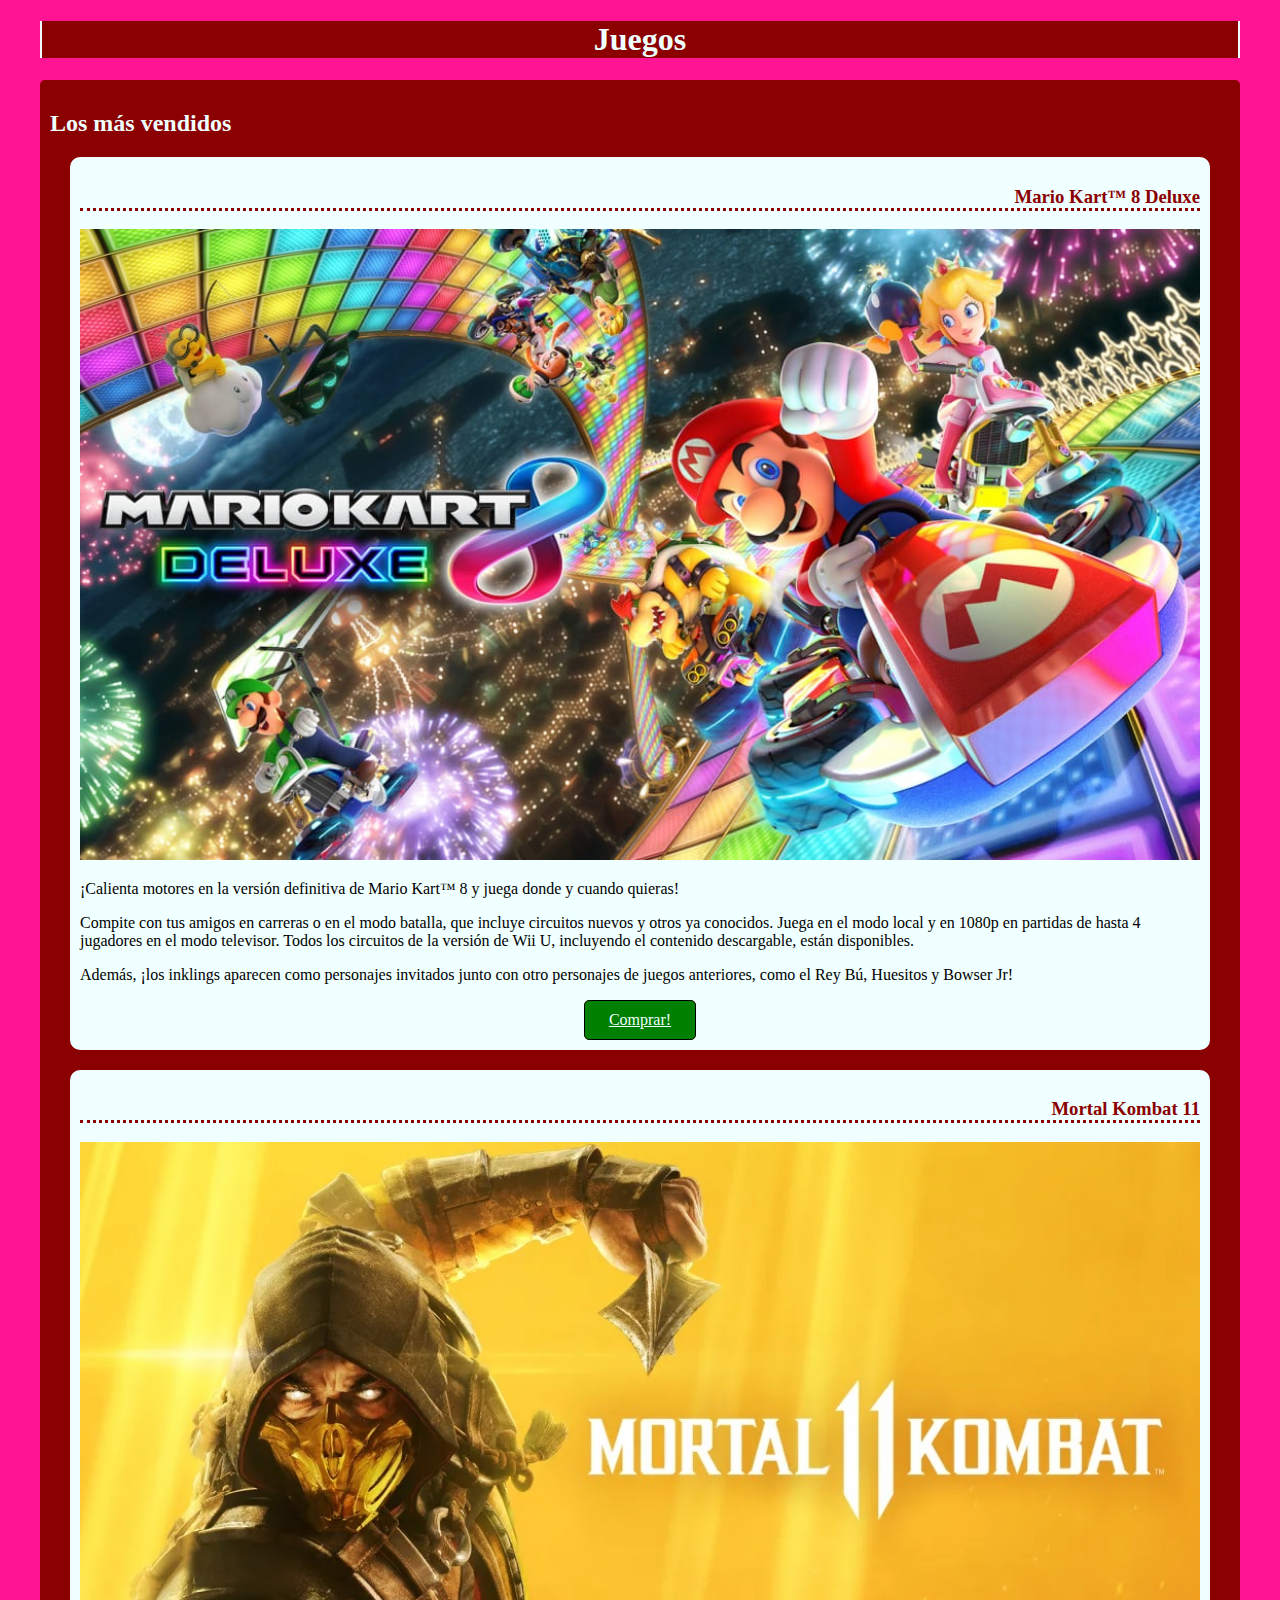
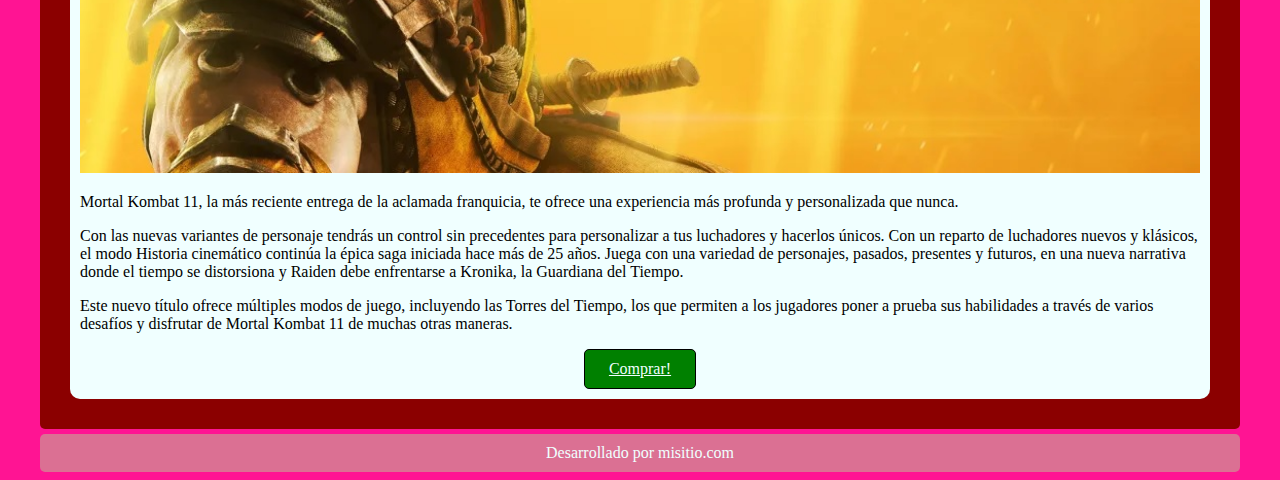
<file: bc_592066_ejercicio_04-Diego_Gauto-Diego_Paterno/index.html>
<!DOCTYPE html>
    <html lang="es">
    <head>
        <meta charset="UTF-8">
        <meta http-equiv="X-UA-Compatible" content="IE=edge">
        <meta name="viewport" content="width=device-width, initial-scale=1.0">
    
    <link rel="stylesheet" href="css/estilos-1.css">
        <title>Juegos</title>
    </head>
    <body>
        <h1>Juegos</h1>

        <main>
    
        <h2>
            Los más vendidos
        </h2> 
        <div>  
        <h3>
            Mario Kart™ 8 Deluxe
        </h3>
        <img src="imagenes/mario-kart-8-deluxe.jpg" alt="marioKart">
    

        
        <p>
    ¡Calienta motores en la versión definitiva de Mario Kart™ 8 y juega donde y cuando quieras!
    </p>
        <p>
    Compite con tus amigos en carreras o en el modo batalla, que incluye circuitos nuevos y otros ya conocidos.
    Juega en el modo local y en 1080p en partidas de hasta 4 jugadores en el modo televisor.
    Todos los circuitos de la versión de Wii U, incluyendo el contenido descargable, están disponibles.
    </p>
    <p>
    Además, ¡los inklings aparecen como personajes invitados junto con otro personajes de juegos anteriores,
    como el Rey Bú, Huesitos y Bowser Jr!
    </p>
    
    <a class="boton" style="text-align: center;" href="links/pagesproducto1/mario.html"> Comprar!</a>

        </div>
       
        <div>
    <h3>
    Mortal Kombat 11
    </h3>
    <img src="imagenes/mortal-kombat-11.jpg" alt="mortalkombat">

    <p>

    Mortal Kombat 11, la más reciente entrega de la aclamada franquicia,
    te ofrece una experiencia más profunda y personalizada que nunca.

</p>

    <p>
    Con las nuevas variantes de personaje tendrás un control sin precedentes
    para personalizar a tus luchadores y hacerlos únicos.
    Con un reparto de luchadores nuevos y klásicos, el modo Historia cinemático
    continúa la épica saga iniciada hace más de 25 años.
    Juega con una variedad de personajes, pasados, presentes y futuros,
    en una nueva narrativa donde el tiempo se distorsiona y Raiden debe
    enfrentarse a Kronika, la Guardiana del Tiempo.

</p>
    <p>
    Este nuevo título ofrece múltiples modos de juego, incluyendo las Torres del Tiempo,
    los que permiten a los jugadores poner a prueba sus habilidades a través de varios
    desafíos y disfrutar de Mortal Kombat 11 de muchas otras maneras.
</p>

    
    <a class="boton" href="links/pagesproducto2/mortal-kombat.html">Comprar!</a>




</div>

</main>
        <footer>
        Desarrollado por misitio.com
        </footer>
        <script src="js/main.js"></script>
    </body>
    </html>
</file>
<file: bc_592066_ejercicio_04-Diego_Gauto-Diego_Paterno/css/estilos-1.css>
/* *{
    margin: 0;
    padding: 0;
    box-sizing:border-box;
    font-size:16px;
} */
body{
    margin-left: 40px;
    margin-right: 40px;
    background-color: deeppink;
}
main{
    border-radius: 5px;
    background-color: darkred;
    padding: 10px;
    /*margin: 10px;*/
}
footer{
    color: azure;
    text-align: center;
    margin-top: 5px;
    border-radius: 5px;
    background-color: palevioletred;
    padding: 10px;
    
}
h1{
    color: azure;
    text-align: center;
    background-color: darkred;
    border-left: 2px solid azure;
    border-right:2px solid azure;
}
h2{
    color: azure;
}
h3{
    text-align: right;
    color: darkred;
    border-bottom-style: dotted;

}
img{
    width: 100%;
}
a{
    display: block;
    text-align: center;
}
div{
    padding: 10px;
    margin: 20px;
    /* margin: 10px; */
    border: 10px;
    border-radius: 10px;
    background-color: azure;
}


.boton{
        
        color: azure;
        margin-left: 45%;
        margin-right: 45%;
        padding: 10px;
        border-radius: 5px;
        border: 1px solid black;     
        background-color: green;
        
        
}
</file>
